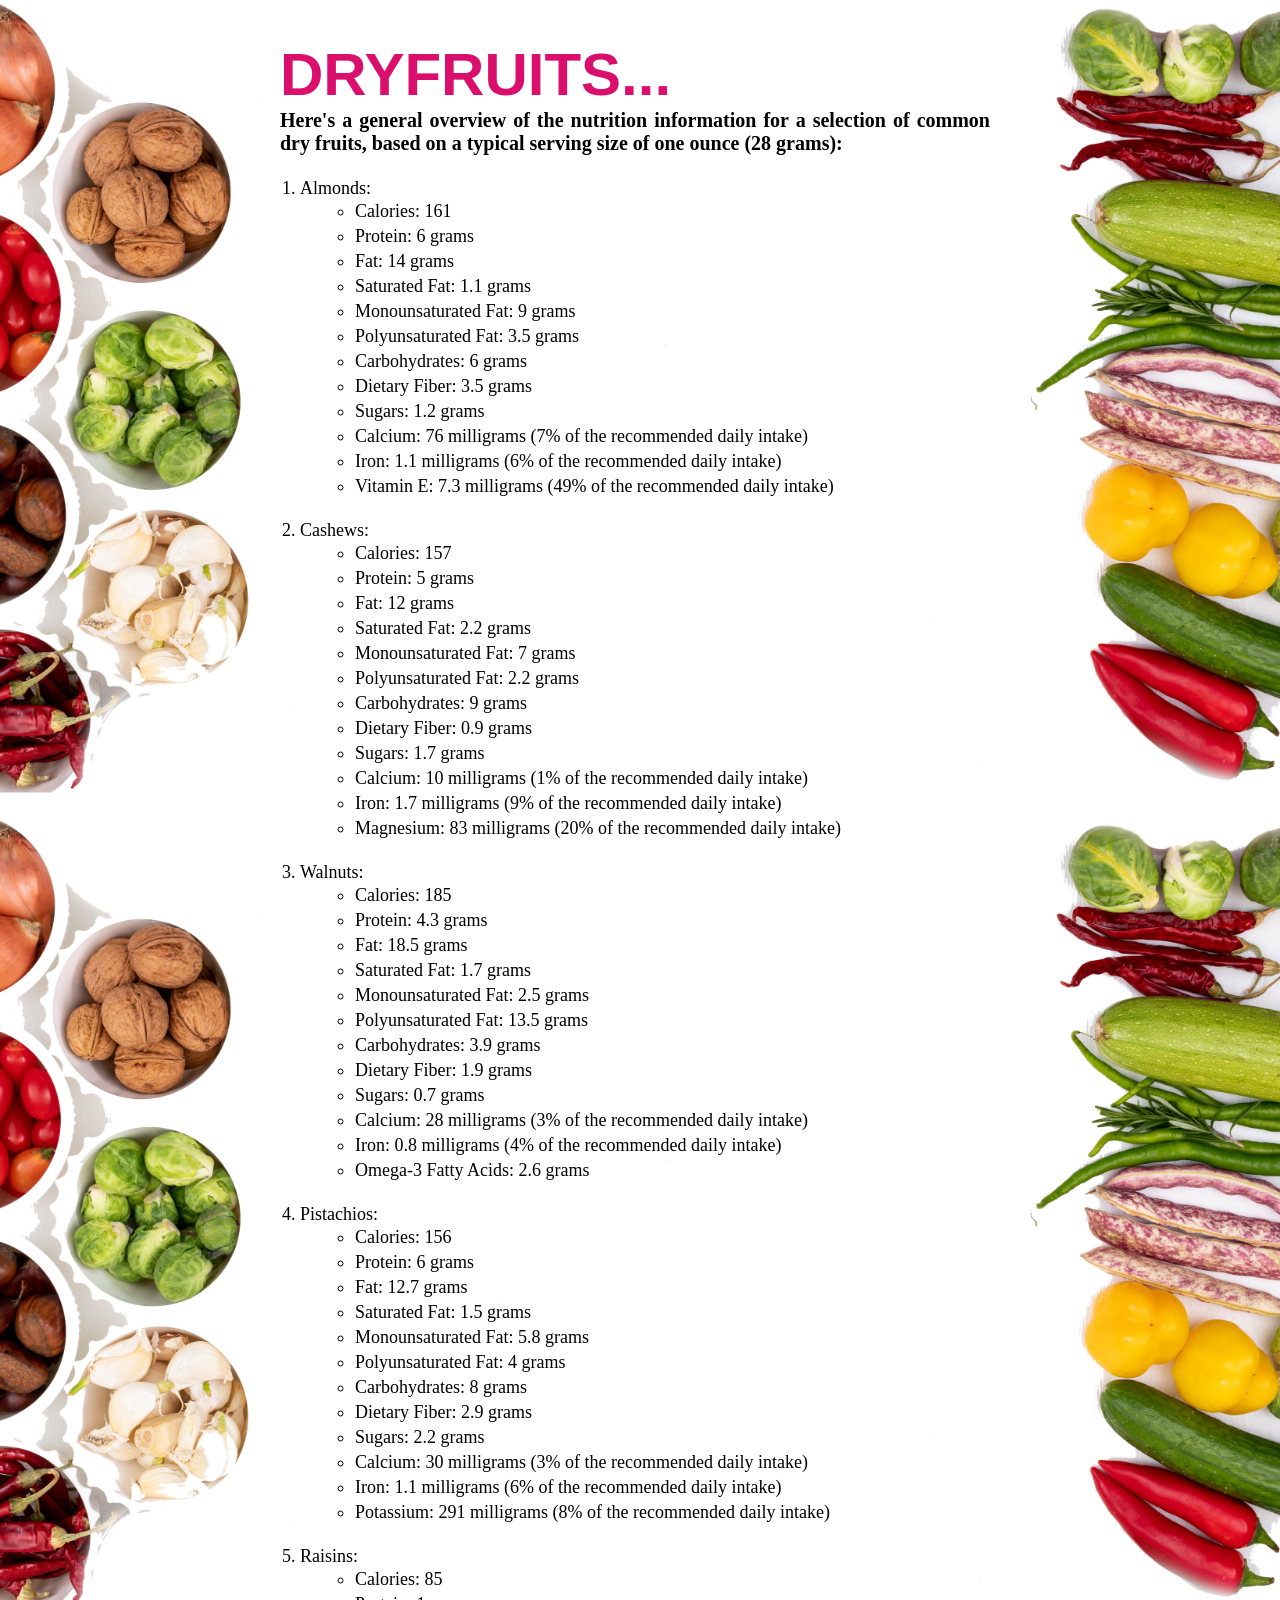
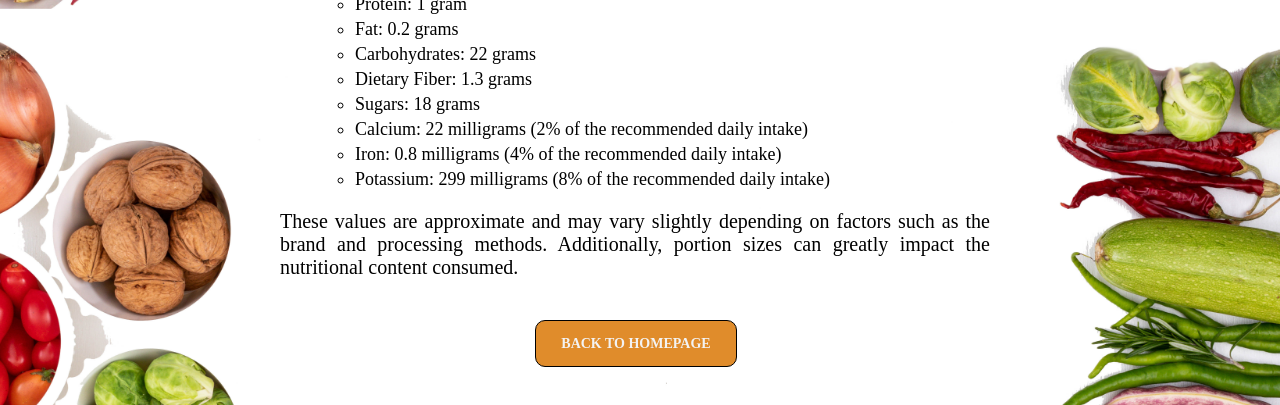
<file: Dryfruits.html>
<!DOCTYPE html>
<html lang="en">

<head>
    <meta charset="UTF-8">
    <meta name="viewport" content="width=device-width, initial-scale=1.0">
    <title>DryFruits</title>
    <link rel="stylesheet" href="Dryfruits.css" />
</head>

<body>
    <div class="layout">
        <div class="info">
            <h1><b>DRYFRUITS... </b></h1>
            <p class="classify"><b>
                    Here's a general overview of the nutrition information for a selection of common dry fruits, based
                    on a typical serving size of one ounce (28 grams):</b><br><br>
            </p>
            <ol class="heading">
                <li>Almonds:</li>
                <ul class="list">
                    <li>Calories: 161</li>
                    <li>Protein: 6 grams</li>
                    <li>Fat: 14 grams</li>
                    <li>Saturated Fat: 1.1 grams</li>
                    <li>Monounsaturated Fat: 9 grams</li>
                    <li>Polyunsaturated Fat: 3.5 grams</li>
                    <li>Carbohydrates: 6 grams</li>
                    <li>Dietary Fiber: 3.5 grams</li>
                    <li>Sugars: 1.2 grams</li>
                    <li>Calcium: 76 milligrams (7% of the recommended daily intake)</li>
                    <li>Iron: 1.1 milligrams (6% of the recommended daily intake)</li>
                    <li>Vitamin E: 7.3 milligrams (49% of the recommended daily intake)</li>
                </ul><br>

                <li>Cashews:</li>
                <ul class="list">
                    <li>Calories: 157</li>
                    <li>Protein: 5 grams</li>
                    <li>Fat: 12 grams</li>
                    <li>Saturated Fat: 2.2 grams</li>
                    <li>Monounsaturated Fat: 7 grams</li>
                    <li>Polyunsaturated Fat: 2.2 grams</li>
                    <li>Carbohydrates: 9 grams</li>
                    <li>Dietary Fiber: 0.9 grams</li>
                    <li>Sugars: 1.7 grams</li>
                    <li>Calcium: 10 milligrams (1% of the recommended daily intake)</li>
                    <li>Iron: 1.7 milligrams (9% of the recommended daily intake)</li>
                    <li>Magnesium: 83 milligrams (20% of the recommended daily intake)</li>
                </ul><br>

                <li>Walnuts:</li>
                <ul class="list">
                    <li>Calories: 185</li>
                    <li>Protein: 4.3 grams</li>
                    <li>Fat: 18.5 grams</li>
                    <li>Saturated Fat: 1.7 grams</li>
                    <li>Monounsaturated Fat: 2.5 grams</li>
                    <li>Polyunsaturated Fat: 13.5 grams</li>
                    <li>Carbohydrates: 3.9 grams</li>
                    <li>Dietary Fiber: 1.9 grams</li>
                    <li>Sugars: 0.7 grams</li>
                    <li>Calcium: 28 milligrams (3% of the recommended daily intake)</li>
                    <li>Iron: 0.8 milligrams (4% of the recommended daily intake)</li>
                    <li>Omega-3 Fatty Acids: 2.6 grams</li>
                </ul><br>

                <li>Pistachios:</li>
                <ul class="list">
                    <li>Calories: 156</li>
                    <li>Protein: 6 grams</li>
                    <li>Fat: 12.7 grams</li>
                    <li>Saturated Fat: 1.5 grams</li>
                    <li>Monounsaturated Fat: 5.8 grams</li>
                    <li>Polyunsaturated Fat: 4 grams</li>
                    <li>Carbohydrates: 8 grams</li>
                    <li>Dietary Fiber: 2.9 grams</li>
                    <li>Sugars: 2.2 grams</li>
                    <li>Calcium: 30 milligrams (3% of the recommended daily intake)</li>
                    <li>Iron: 1.1 milligrams (6% of the recommended daily intake)</li>
                    <li>Potassium: 291 milligrams (8% of the recommended daily intake)</li>
                </ul><br>

                <li>Raisins:</li>
                <ul class="list">
                    <li>Calories: 85</li>
                    <li>Protein: 1 gram</li>
                    <li>Fat: 0.2 grams</li>
                    <li>Carbohydrates: 22 grams</li>
                    <li>Dietary Fiber: 1.3 grams</li>
                    <li>Sugars: 18 grams</li>
                    <li>Calcium: 22 milligrams (2% of the recommended daily intake)</li>
                    <li>Iron: 0.8 milligrams (4% of the recommended daily intake)</li>
                    <li>Potassium: 299 milligrams (8% of the recommended daily intake)</li>
                </ul>
            </ol><br>

            <p class="classify">These values are approximate and may vary slightly depending on factors such as the brand and processing methods. Additionally, portion sizes can greatly impact the nutritional content consumed.</p>

        </div>
        <div class="button">
            <a id="btname" href="index.html"><b>BACK TO HOMEPAGE</b></a>
        </div><br>
    </div>
</body>

</html>
</file>
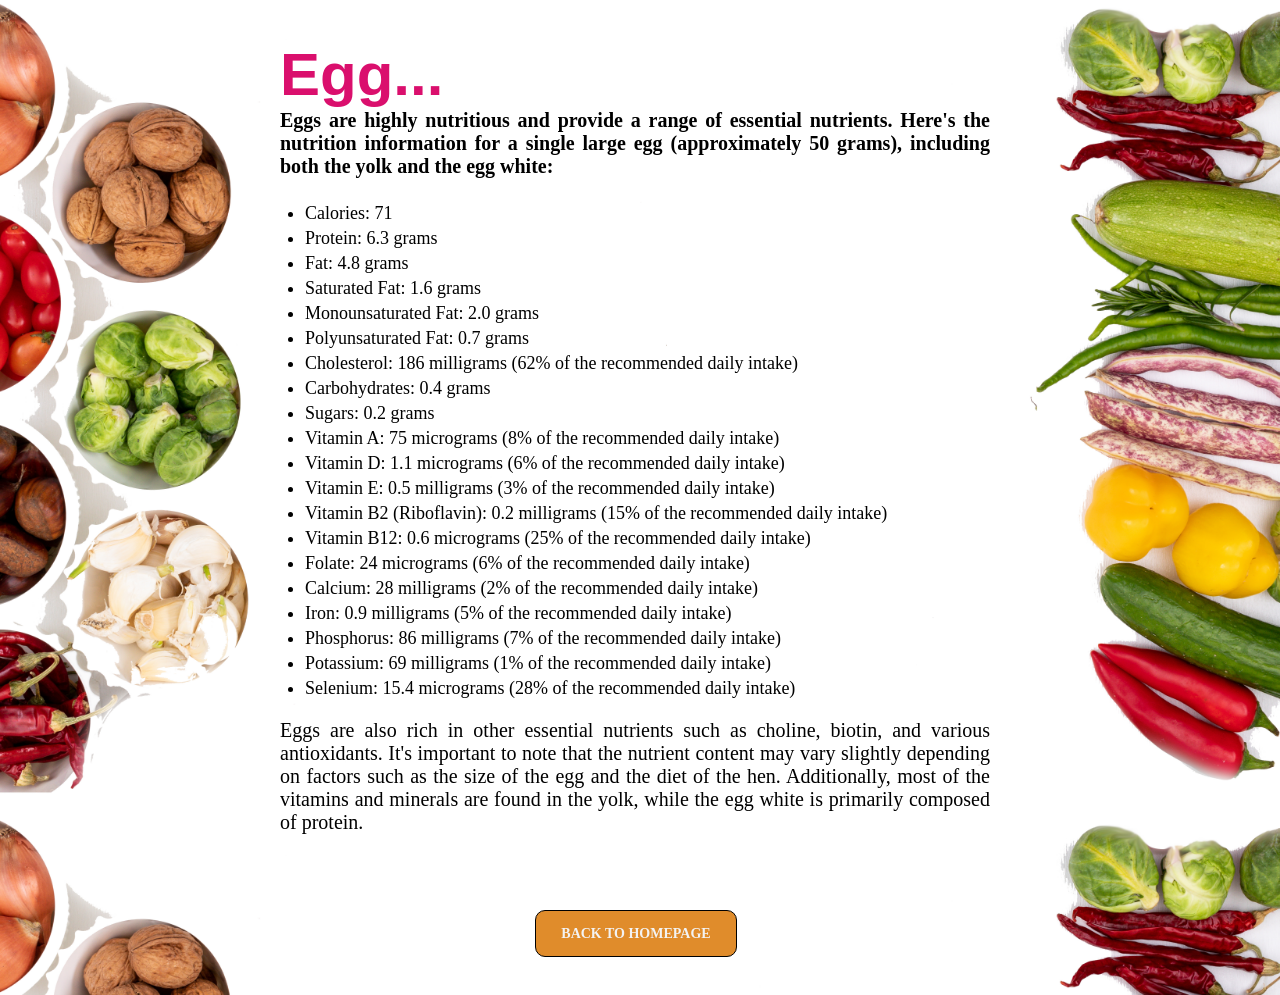
<file: Egg.html>
<!DOCTYPE html>
<html lang="en">

<head>
    <meta charset="UTF-8">
    <meta name="viewport" content="width=device-width, initial-scale=1.0">
    <title>Egg</title>
    <link rel="stylesheet" href="Egg.css" />
</head>

<body>
    <div class="layout">
        <div class="info">
            <h1><b>Egg... </b></h1>
            <p class="classify"><b>
                    Eggs are highly nutritious and provide a range of essential nutrients. Here's the nutrition
                    information for a single large egg (approximately 50 grams), including both the yolk and the egg
                    white:</b><br><br>
            </p>
                <ul class="list">
                    <li>Calories: 71</li>
                    <li>Protein: 6.3 grams</li>
                    <li>Fat: 4.8 grams</li>
                    <li>Saturated Fat: 1.6 grams</li>
                    <li>Monounsaturated Fat: 2.0 grams</li>
                    <li>Polyunsaturated Fat: 0.7 grams</li>
                    <li>Cholesterol: 186 milligrams (62% of the recommended daily intake)</li>
                    <li>Carbohydrates: 0.4 grams</li>
                    <li>Sugars: 0.2 grams</li>
                    <li>Vitamin A: 75 micrograms (8% of the recommended daily intake)</li>
                    <li>Vitamin D: 1.1 micrograms (6% of the recommended daily intake)</li>
                    <li>Vitamin E: 0.5 milligrams (3% of the recommended daily intake)</li>
                    <li>Vitamin B2 (Riboflavin): 0.2 milligrams (15% of the recommended daily intake)</li>
                    <li>Vitamin B12: 0.6 micrograms (25% of the recommended daily intake)</li>
                    <li>Folate: 24 micrograms (6% of the recommended daily intake)</li>
                    <li>Calcium: 28 milligrams (2% of the recommended daily intake)</li>
                    <li>Iron: 0.9 milligrams (5% of the recommended daily intake)</li>
                    <li>Phosphorus: 86 milligrams (7% of the recommended daily intake)</li>
                    <li>Potassium: 69 milligrams (1% of the recommended daily intake)</li>
                    <li>Selenium: 15.4 micrograms (28% of the recommended daily intake)</li>
                </ul><br>

            <p class="classify">Eggs are also rich in other essential nutrients such as choline, biotin, and various
                antioxidants. It's important to note that the nutrient content may vary slightly depending on factors
                such as the size of the egg and the diet of the hen. Additionally, most of the vitamins and minerals are
                found in the yolk, while the egg white is primarily composed of protein.</p>

        </div>
        <div class="button">
            <a id="btname" href="index.html"><b>BACK TO HOMEPAGE</b></a>
        </div><br>
    </div>
</body>

</html>
</file>
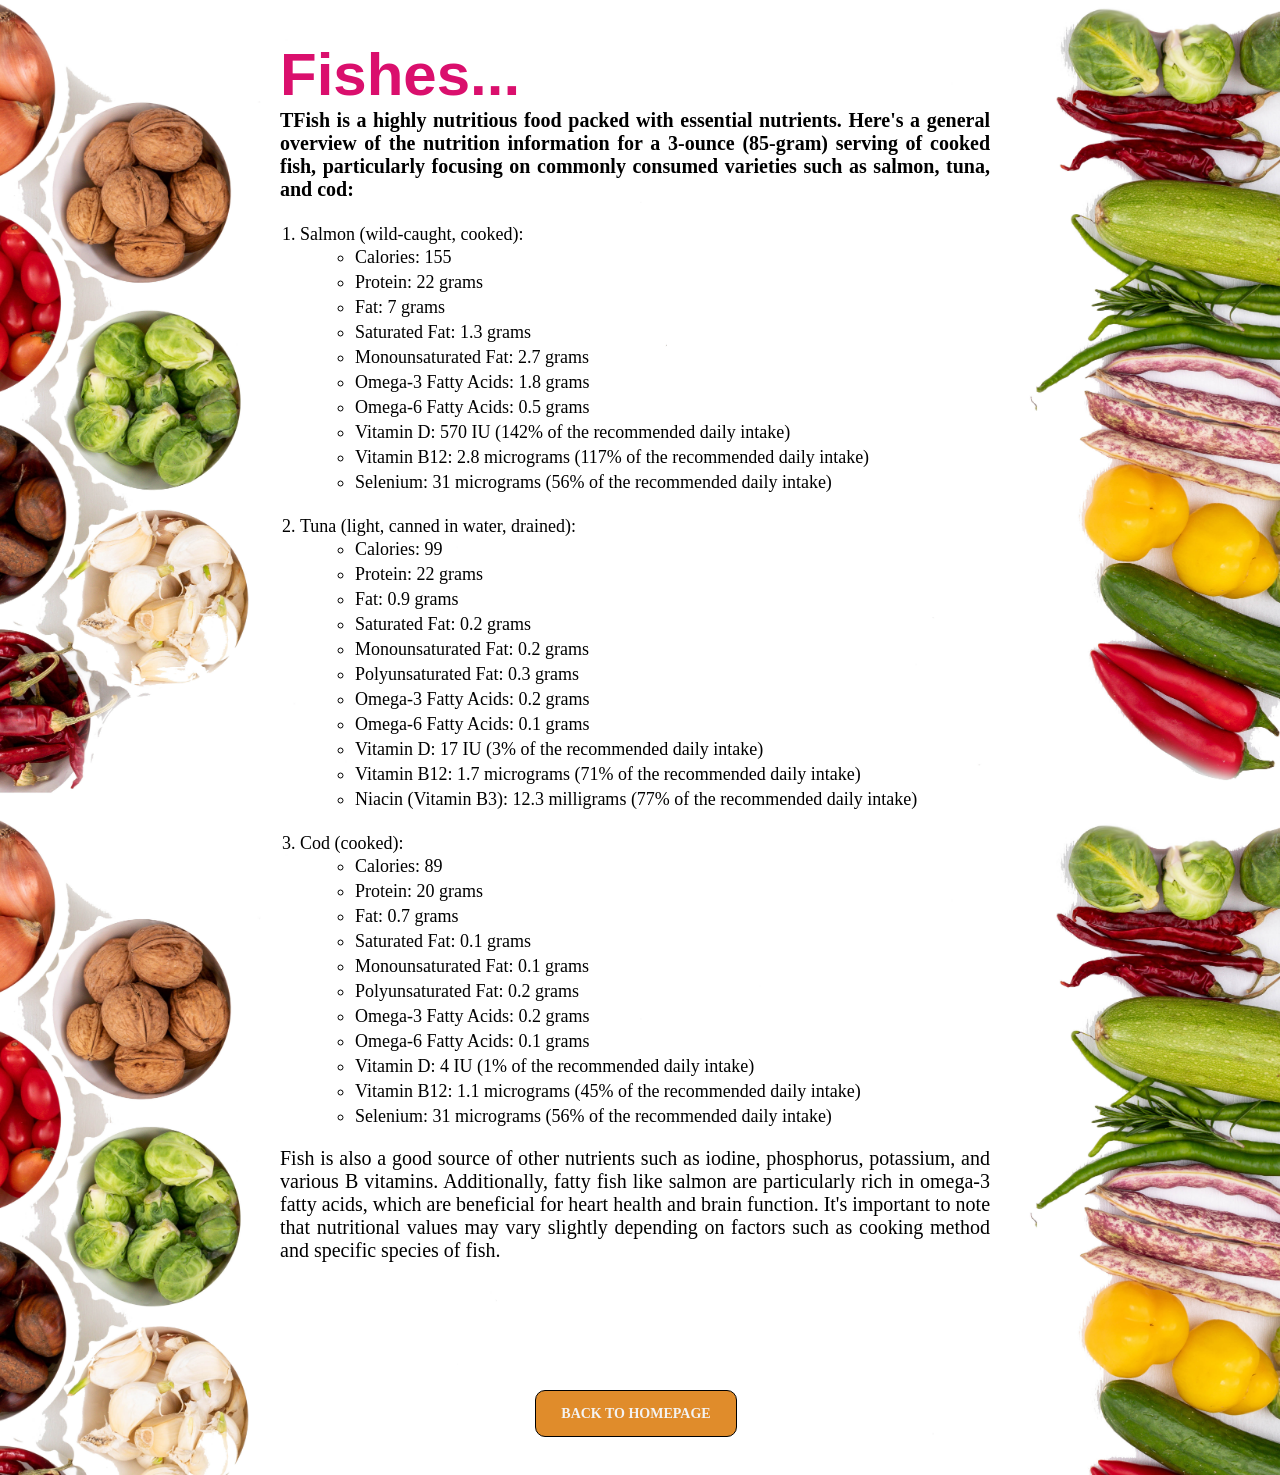
<file: Fish.html>
<!DOCTYPE html>
<html lang="en">

<head>
    <meta charset="UTF-8">
    <meta name="viewport" content="width=device-width, initial-scale=1.0">
    <title>Fish</title>
    <link rel="stylesheet" href="Fish.css" />
</head>

<body>
    <div class="layout">
        <div class="info">
            <h1><b>Fishes... </b></h1>
            <p class="classify"><b>
                    TFish is a highly nutritious food packed with essential nutrients. Here's a general overview of the
                    nutrition information for a 3-ounce (85-gram) serving of cooked fish, particularly focusing on
                    commonly consumed varieties such as salmon, tuna, and cod:</b><br><br>
            </p>
            <ol class="heading">
                <li>Salmon (wild-caught, cooked):</li>
                <ul class="list">
                    <li>Calories: 155</li>
                    <li>Protein: 22 grams</li>
                    <li>Fat: 7 grams</li>
                    <li>Saturated Fat: 1.3 grams</li>
                    <li>Monounsaturated Fat: 2.7 grams</li>
                    <li>Omega-3 Fatty Acids: 1.8 grams</li>
                    <li>Omega-6 Fatty Acids: 0.5 grams</li>
                    <li>Vitamin D: 570 IU (142% of the recommended daily intake)</li>
                    <li>Vitamin B12: 2.8 micrograms (117% of the recommended daily intake)</li>
                    <li>Selenium: 31 micrograms (56% of the recommended daily intake)</li>
                </ul><br>

                <li>Tuna (light, canned in water, drained):</li>
                <ul class="list">
                    <li>Calories: 99</li>
                    <li>Protein: 22 grams</li>
                    <li>Fat: 0.9 grams</li>
                    <li>Saturated Fat: 0.2 grams</li>
                    <li>Monounsaturated Fat: 0.2 grams</li>
                    <li>Polyunsaturated Fat: 0.3 grams</li>
                    <li>Omega-3 Fatty Acids: 0.2 grams</li>
                    <li>Omega-6 Fatty Acids: 0.1 grams</li>
                    <li>Vitamin D: 17 IU (3% of the recommended daily intake)</li>
                    <li>Vitamin B12: 1.7 micrograms (71% of the recommended daily intake)</li>
                    <li>Niacin (Vitamin B3): 12.3 milligrams (77% of the recommended daily intake)</li>
                </ul><br>

                <li>Cod (cooked):</li>
                <ul class="list">
                    <li>Calories: 89</li>
                    <li>Protein: 20 grams</li>
                    <li>Fat: 0.7 grams</li>
                    <li>Saturated Fat: 0.1 grams</li>
                    <li>Monounsaturated Fat: 0.1 grams</li>
                    <li>Polyunsaturated Fat: 0.2 grams</li>
                    <li>Omega-3 Fatty Acids: 0.2 grams</li>
                    <li>Omega-6 Fatty Acids: 0.1 grams</li>
                    <li>Vitamin D: 4 IU (1% of the recommended daily intake)</li>
                    <li>Vitamin B12: 1.1 micrograms (45% of the recommended daily intake)</li>
                    <li>Selenium: 31 micrograms (56% of the recommended daily intake)</li>
                </ul>
            </ol><br>

            <p class="classify">Fish is also a good source of other nutrients such as iodine, phosphorus, potassium, and
                various B vitamins. Additionally, fatty fish like salmon are particularly rich in omega-3 fatty acids,
                which are beneficial for heart health and brain function. It's important to note that nutritional values
                may vary slightly depending on factors such as cooking method and specific species of fish.</p>

        </div>
        <div class="button">
            <a id="btname" href="index.html"><b>BACK TO HOMEPAGE</b></a>
        </div><br>
    </div>
</body>

</html>
</file>
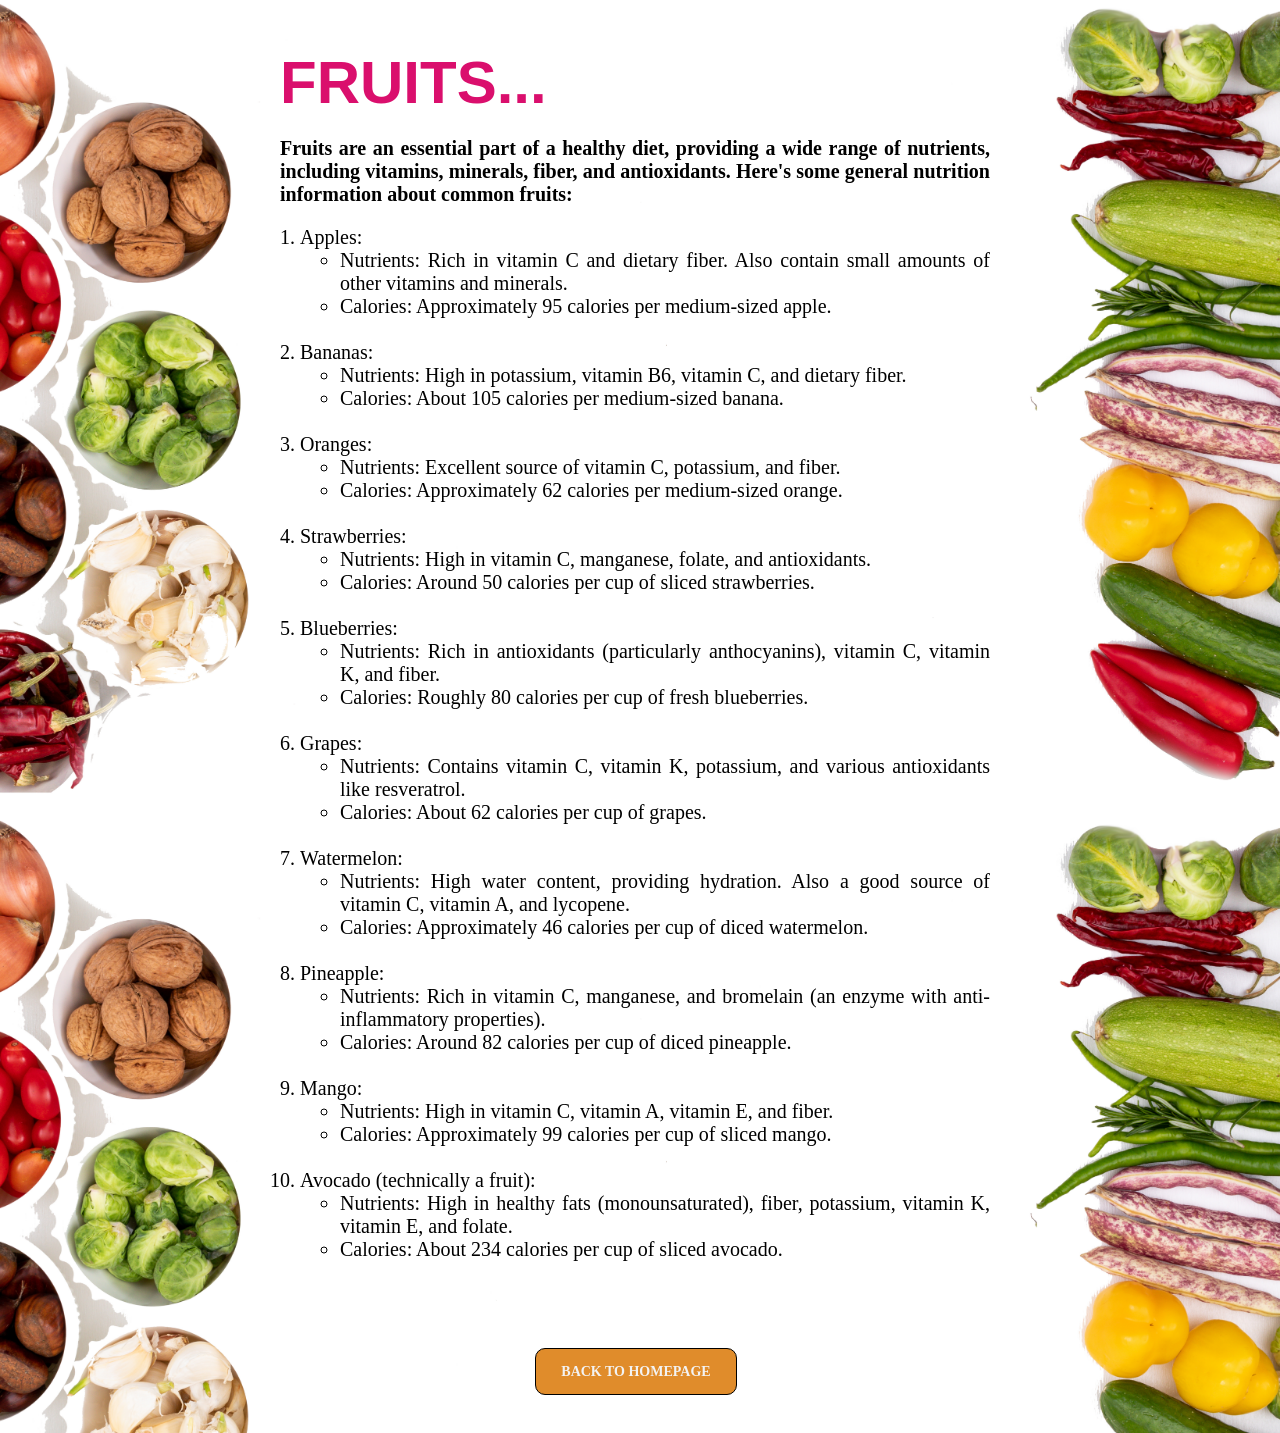
<file: Fruits.html>
<!DOCTYPE html>
<html lang="en">

<head>
    <meta charset="UTF-8">
    <meta name="viewport" content="width=device-width, initial-scale=1.0">
    <title>Fruits</title>
    <link rel="stylesheet" href="Fruits.css" />
</head>

<body>
    <div class="layout">
        <div class="info">
            <h1><b>FRUITS...</b></h1>
            <p class="classify"><b>Fruits are an essential part of a healthy diet, providing a wide range of nutrients,
                    including vitamins,
                    minerals, fiber, and antioxidants. Here's some general nutrition information about common
                    fruits:</b>
            </p>
            <div class="list">
                <ol>
                    <li>Apples:</li>
                    <ul class="points">
                        <li>
                            Nutrients: Rich in vitamin C and dietary fiber. Also contain small amounts of other vitamins
                            and
                            minerals.
                        </li>
                        <li>
                            Calories: Approximately 95 calories per medium-sized apple.
                        </li><br>
                    </ul>
                    <li>Bananas:</li>
                    <ul class="points">
                        <li>
                            Nutrients: High in potassium, vitamin B6, vitamin C, and dietary fiber.
                        </li>
                        <li>
                            Calories: About 105 calories per medium-sized banana.
                        </li>
                    </ul><br>
                    <li>Oranges:</li>
                    <ul class="points">
                        <li>
                            Nutrients: Excellent source of vitamin C, potassium, and fiber.
                        </li>
                        <li>
                            Calories: Approximately 62 calories per medium-sized orange.
                        </li><br>
                    </ul>
                    <li>Strawberries:</li>
                    <ul class="points">
                        <li>
                            Nutrients: High in vitamin C, manganese, folate, and antioxidants.
                        </li>
                        <li>
                            Calories: Around 50 calories per cup of sliced strawberries.
                        </li><br>
                    </ul>
                    <li>Blueberries:</li>
                    <ul class="points">
                        <li>
                            Nutrients: Rich in antioxidants (particularly anthocyanins), vitamin C, vitamin K, and
                            fiber.
                        </li>
                        <li>
                            Calories: Roughly 80 calories per cup of fresh blueberries.
                        </li><br>
                    </ul>
                    <li>Grapes:</li>
                    <ul class="points">
                        <li>
                            Nutrients: Contains vitamin C, vitamin K, potassium, and various antioxidants like
                            resveratrol.
                        </li>
                        <li>
                            Calories: About 62 calories per cup of grapes.
                        </li><br>
                    </ul>
                    <li>Watermelon:</li>
                    <ul class="points">
                        <li>
                            Nutrients: High water content, providing hydration. Also a good source of vitamin C, vitamin
                            A,
                            and lycopene.
                        </li>
                        <li>
                            Calories: Approximately 46 calories per cup of diced watermelon.
                        </li><br>
                    </ul>
                    <li>Pineapple:</li>
                    <ul class="points">
                        <li>
                            Nutrients: Rich in vitamin C, manganese, and bromelain (an enzyme with anti-inflammatory
                            properties).
                        </li>
                        <li>
                            Calories: Around 82 calories per cup of diced pineapple.
                        </li><br>
                    </ul>
                    <li>Mango:</li>
                    <ul class="points">
                        <li>
                            Nutrients: High in vitamin C, vitamin A, vitamin E, and fiber.
                        </li>
                        <li>
                            Calories: Approximately 99 calories per cup of sliced mango.
                        </li><br>
                    </ul>
                    <li>Avocado (technically a fruit):</li>
                    <ul class="points">
                        <li>
                            Nutrients: High in healthy fats (monounsaturated), fiber, potassium, vitamin K, vitamin E,
                            and
                            folate.
                        </li>
                        <li>
                            Calories: About 234 calories per cup of sliced avocado.
                        </li><br>
                    </ul>
                </ol>

            </div>
        </div>
        <div class="button">
            <a id="btname" href="index.html"><b>BACK TO HOMEPAGE</b></a>
        </div><br>
    </div>
</body>

</html>
</file>
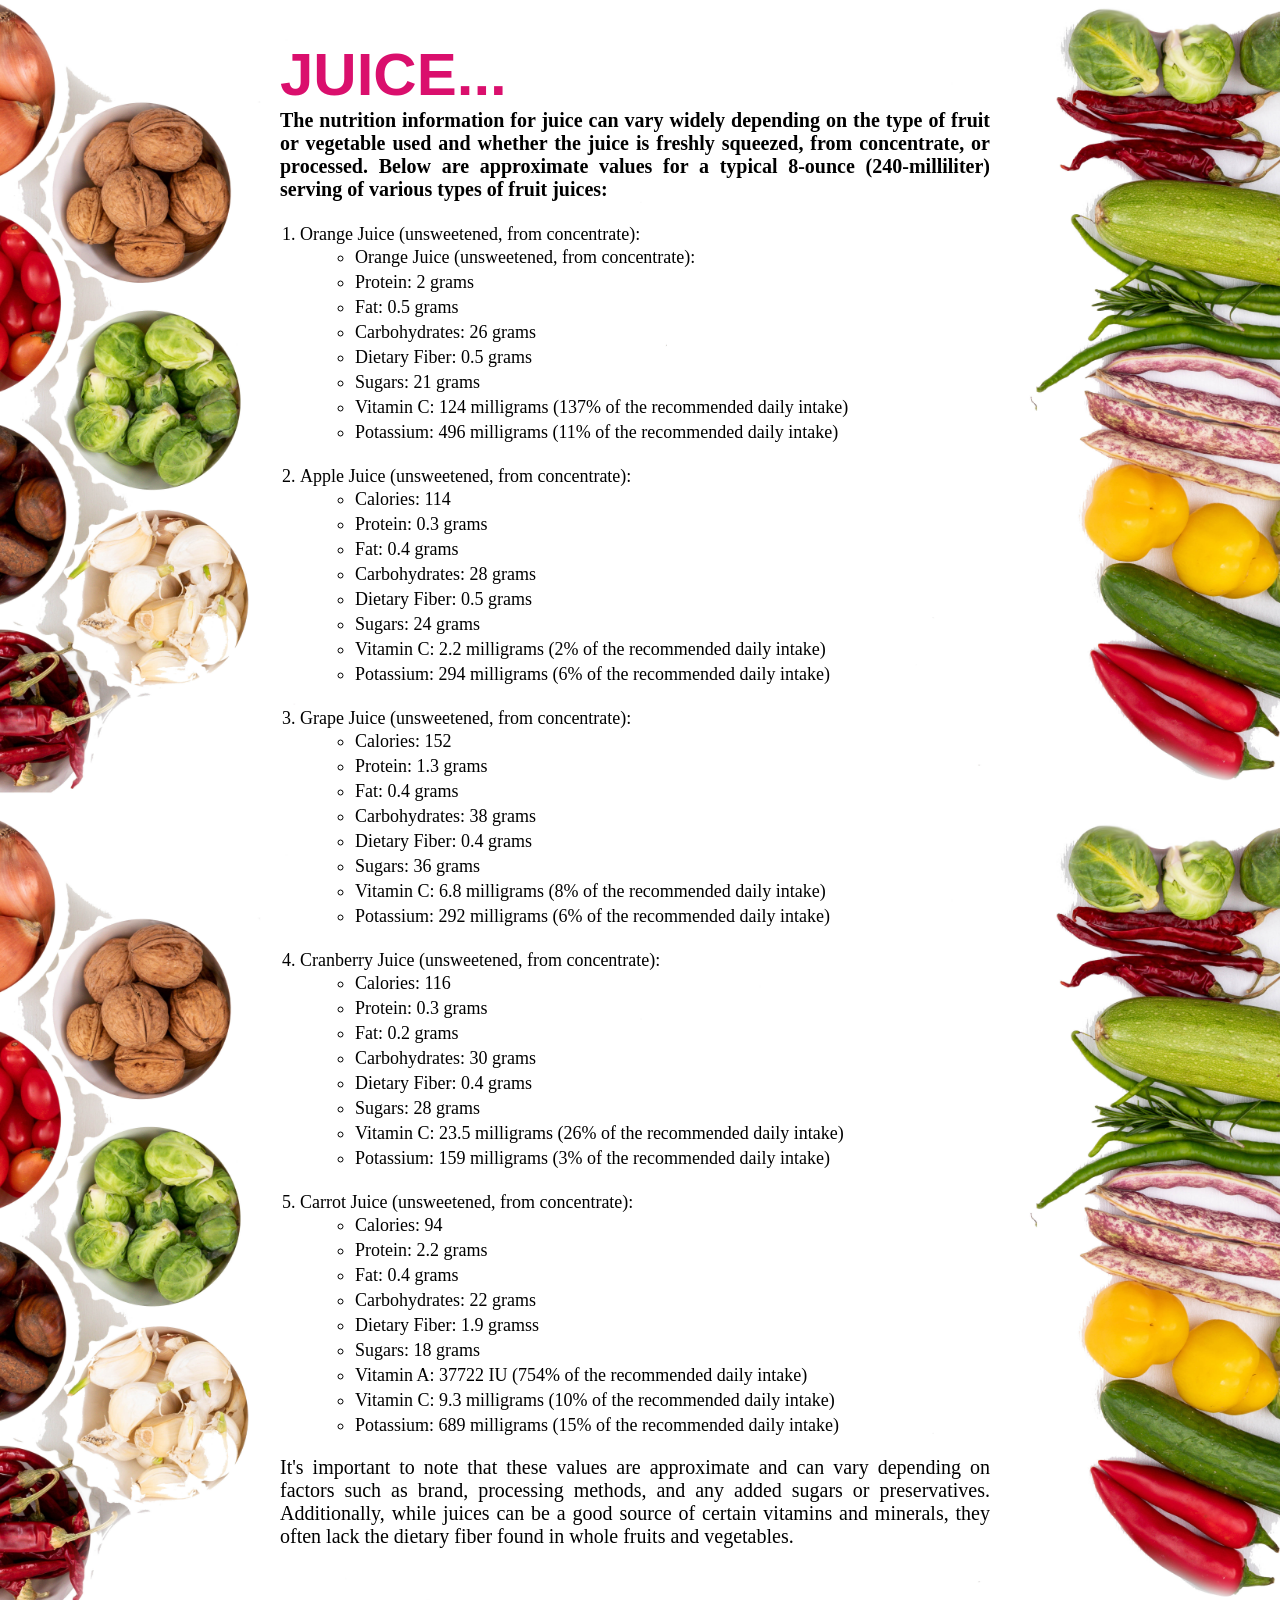
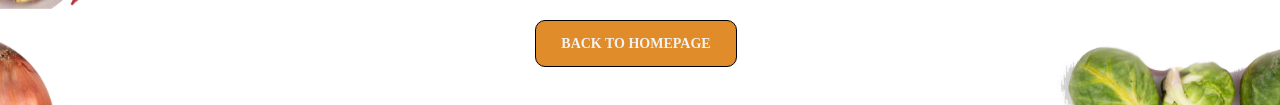
<file: Juice.html>
<!DOCTYPE html>
<html lang="en">

<head>
    <meta charset="UTF-8">
    <meta name="viewport" content="width=device-width, initial-scale=1.0">
    <title>Juice</title>
    <link rel="stylesheet" href="Juice.css" />
</head>

<body>
    <div class="layout">
        <div class="info">
            <h1><b>JUICE... </b></h1>
            <p class="classify"><b>
                    The nutrition information for juice can vary widely depending on the type of fruit or vegetable used
                    and whether the juice is freshly squeezed, from concentrate, or processed. Below are approximate
                    values for a typical 8-ounce (240-milliliter) serving of various types of fruit juices:</b><br><br>
            </p>
            <ol class="heading">
                <li>Orange Juice (unsweetened, from concentrate):</li>
                <ul class="list">
                    <li>Orange Juice (unsweetened, from concentrate):</li>
                    <li>Protein: 2 grams</li>
                    <li>Fat: 0.5 grams</li>
                    <li>Carbohydrates: 26 grams</li>
                    <li>Dietary Fiber: 0.5 grams</li>
                    <li>Sugars: 21 grams</li>
                    <li>Vitamin C: 124 milligrams (137% of the recommended daily intake)</li>
                    <li>Potassium: 496 milligrams (11% of the recommended daily intake)</li>
                </ul><br>

                <li>Apple Juice (unsweetened, from concentrate):</li>
                <ul class="list">
                    <li>Calories: 114</li>
                    <li>Protein: 0.3 grams</li>
                    <li>Fat: 0.4 grams</li>
                    <li>Carbohydrates: 28 grams</li>
                    <li>Dietary Fiber: 0.5 grams</li>
                    <li>Sugars: 24 grams</li>
                    <li>Vitamin C: 2.2 milligrams (2% of the recommended daily intake)</li>
                    <li>Potassium: 294 milligrams (6% of the recommended daily intake)</li>
                </ul><br>

                <li>Grape Juice (unsweetened, from concentrate):</li>
                <ul class="list">
                    <li>Calories: 152</li>
                    <li>Protein: 1.3 grams</li>
                    <li>Fat: 0.4 grams</li>
                    <li>Carbohydrates: 38 grams</li>
                    <li>Dietary Fiber: 0.4 grams</li>
                    <li>Sugars: 36 grams</li>
                    <li>Vitamin C: 6.8 milligrams (8% of the recommended daily intake)</li>
                    <li>Potassium: 292 milligrams (6% of the recommended daily intake)</li>
                </ul><br>

                <li>Cranberry Juice (unsweetened, from concentrate):</li>
                <ul class="list">
                    <li>Calories: 116</li>
                    <li>Protein: 0.3 grams</li>
                    <li>Fat: 0.2 grams</li>
                    <li>Carbohydrates: 30 grams</li>
                    <li>Dietary Fiber: 0.4 grams</li>
                    <li>Sugars: 28 grams</li>
                    <li>Vitamin C: 23.5 milligrams (26% of the recommended daily intake)</li>
                    <li>Potassium: 159 milligrams (3% of the recommended daily intake)</li>
                </ul><br>

                <li>Carrot Juice (unsweetened, from concentrate):</li>
                <ul class="list">
                    <li>Calories: 94</li>
                    <li>Protein: 2.2 grams</li>
                    <li>Fat: 0.4 grams</li>
                    <li>Carbohydrates: 22 grams</li>
                    <li>Dietary Fiber: 1.9 gramss</li>
                    <li>Sugars: 18 grams</li>
                    <li>Vitamin A: 37722 IU (754% of the recommended daily intake)</li>
                    <li>Vitamin C: 9.3 milligrams (10% of the recommended daily intake)</li>
                    <li>Potassium: 689 milligrams (15% of the recommended daily intake)</li>
                </ul>
            </ol><br>

            <p class="classify">It's important to note that these values are approximate and can vary depending on
                factors such as brand, processing methods, and any added sugars or preservatives. Additionally, while
                juices can be a good source of certain vitamins and minerals, they often lack the dietary fiber found in
                whole fruits and vegetables.</p>

        </div>
        <div class="button">
            <a id="btname" href="index.html"><b>BACK TO HOMEPAGE</b></a>
        </div><br>
    </div>
</body>

</html>
</file>
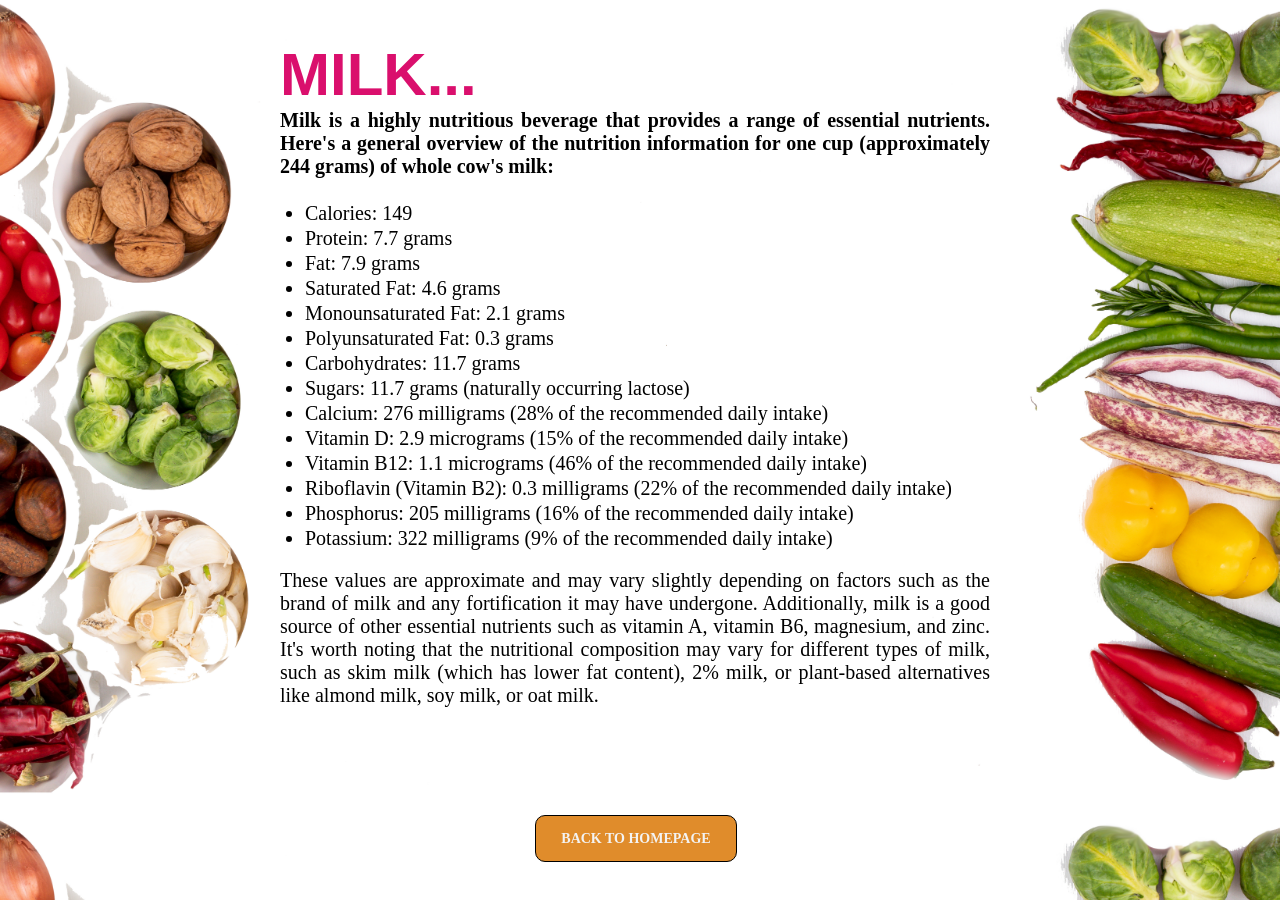
<file: Milk.html>
<!DOCTYPE html>
<html lang="en">

<head>
    <meta charset="UTF-8">
    <meta name="viewport" content="width=device-width, initial-scale=1.0">
    <title>Milk</title>
    <link rel="stylesheet" href="Milk.css" />
</head>

<body>
    <div class="layout">
        <div class="info">
            <h1><b>MILK... </b></h1>
            <p class="classify"><b>Milk is a highly nutritious beverage that provides a range of essential nutrients.
                    Here's a general overview of the nutrition information for one cup (approximately 244 grams) of
                    whole cow's milk:</b><br><br>
            </p>
            <ul class="list">
                <li>Calories: 149</li>
                <li>Protein: 7.7 grams</li>
                <li>Fat: 7.9 grams</li>
                <li>Saturated Fat: 4.6 grams</li>
                <li>Monounsaturated Fat: 2.1 grams</li>
                <li>Polyunsaturated Fat: 0.3 grams</li>
                <li>Carbohydrates: 11.7 grams</li>
                <li>Sugars: 11.7 grams (naturally occurring lactose)</li>
                <li>Calcium: 276 milligrams (28% of the recommended daily intake)</li>
                <li>Vitamin D: 2.9 micrograms (15% of the recommended daily intake)</li>
                <li>Vitamin B12: 1.1 micrograms (46% of the recommended daily intake)</li>
                <li>Riboflavin (Vitamin B2): 0.3 milligrams (22% of the recommended daily intake)</li>
                <li>Phosphorus: 205 milligrams (16% of the recommended daily intake)</li>
                <li>Potassium: 322 milligrams (9% of the recommended daily intake)</li>
            </ul><br>
            <p class="classify">These values are approximate and may vary slightly depending on factors such as the
                    brand of milk and any fortification it may have undergone. Additionally, milk is a good source of
                    other essential nutrients such as vitamin A, vitamin B6, magnesium, and zinc.

                    It's worth noting that the nutritional composition may vary for different types of milk, such as
                    skim milk (which has lower fat content), 2% milk, or plant-based alternatives like almond milk, soy
                    milk, or oat milk.</p>

        </div>
        <div class="button">
            <a id="btname" href="index.html"><b>BACK TO HOMEPAGE</b></a>
        </div><br>
    </div>
</body>

</html>
</file>
<file: Dryfruits.css>
* {
    margin: 0;
    padding: 0;
}

body{
    background-image: url(Proback3.jpg);
    background-size: cover;
    display: flex;
    justify-content: center;
    align-items: center;
}

.layout{
    height: 1880px;
    width: 780px;
    
}

.info{
    border-radius: 15px;
    height: 1880px;
    width: 780px;
    
    
}

h1{
    font-weight: 900;
    font-family: Arial, Helvetica, sans-serif;
    font-size: 60px;
    color: rgb(218, 15, 109);
    padding-top: 20px;
    margin-top: 20px;
    width: 250px;
    margin-left: 30px;
    margin-bottom: 0px;
   
}

.heading{
    margin-left: 50px;
    font-size: 18px;
}

.classify{
    margin-left: 30px;
    font-size: 20px;
    text-align: justify;
    padding: 0%;
    margin-right: 40px;
}

.list{
    margin-left: 55px;
    line-height: 25px;
    font-size: 18px;
    margin-right: 40px;
    
}

.points{
    margin-left: 0px;
    text-align: justify;
}

/* .info:hover{
   background-color: rgba(187, 255, 240, 0.5); 
   transition: all;
   transition-duration: 0.8s;
   transition-timing-function: cubic-bezier(0.55, 0.085, 0.68, 0.53);
   box-shadow: 0px 0px 5px 2px rgba(0,0,0,0.8);

} */


    


.button{
    display: flex;
    justify-content: center;
    align-items: center;
    background-color: #e08c2b;
    text-align: center;
    font-size: 14px;
    text-decoration: none;
    height: 45px;
    width: 200px;
    margin-bottom: 20px;
    border-radius: 10px;
    margin-top: 20px;
    margin-left: 285px;
    border-style: solid;
    border-color: rgb(0, 0, 0);
    border-width: 1px;

}

#btname{
    text-decoration: none;
    color: rgb(243, 243, 243);
}

#btname:hover{
    color: black;
    transition: all;
    transition-duration: 0.8s;
    font-size: 16px;
}

.button:hover{
    background-color: #1668b6;
    transition: all;
    transition-duration: 0.3s;
    transition-timing-function: ease-in;
    border-style: solid;

}
</file>
<file: Egg.css>
* {
    margin: 0;
    padding: 0;
}

body{
    background-image: url(Proback2.jpg);
    background-size: cover;
    display: flex;
    justify-content: center;
    align-items: center;
}

.layout{
    height: 870px;
    width: 780px;
    
}

.info{
    border-radius: 15px;
    height: 870px;
    width: 780px;
    
    
}

h1{
    font-weight: 900;
    font-family: Arial, Helvetica, sans-serif;
    font-size: 60px;
    color: rgb(218, 15, 109);
    padding-top: 20px;
    margin-top: 20px;
    width: 250px;
    margin-left: 30px;
    margin-bottom: 0px;
   
}

.classify{
    margin-left: 30px;
    font-size: 20px;
    text-align: justify;
    padding: 0%;
    margin-right: 40px;
}

.list{
    margin-left: 55px;
    line-height: 25px;
    font-size: 18px;
    margin-right: 40px;
    
}


/* .info:hover{
   background-color: rgba(187, 255, 240, 0.5); 
   transition: all;
   transition-duration: 0.8s;
   transition-timing-function: cubic-bezier(0.55, 0.085, 0.68, 0.53);
   box-shadow: 0px 0px 5px 2px rgba(0,0,0,0.8);

} */


    


.button{
    display: flex;
    justify-content: center;
    align-items: center;
    background-color: #e08c2b;
    text-align: center;
    font-size: 14px;
    text-decoration: none;
    height: 45px;
    width: 200px;
    margin-bottom: 20px;
    border-radius: 10px;
    margin-top: 20px;
    margin-left: 285px;
    border-style: solid;
    border-color: rgb(0, 0, 0);
    border-width: 1px;

}

#btname{
    text-decoration: none;
    color: rgb(243, 243, 243);
}

#btname:hover{
    color: black;
    transition: all;
    transition-duration: 0.8s;
    font-size: 16px;
}

.button:hover{
    background-color: #1668b6;
    transition: all;
    transition-duration: 0.3s;
    transition-timing-function: ease-in;
    border-style: solid;

}
</file>
<file: Fish.css>
* {
    margin: 0;
    padding: 0;
}

body{
    background-image: url(Proback3.jpg);
    background-size: cover;
    display: flex;
    justify-content: center;
    align-items: center;
}

.layout{
    height: 1350px;
    width: 780px;
    
}

.info{
    border-radius: 15px;
    height: 1350px;
    width: 780px;
    
    
}

h1{
    font-weight: 900;
    font-family: Arial, Helvetica, sans-serif;
    font-size: 60px;
    color: rgb(218, 15, 109);
    padding-top: 20px;
    margin-top: 20px;
    width: 250px;
    margin-left: 30px;
    margin-bottom: 0px;
   
}

.heading{
    margin-left: 50px;
    font-size: 18px;
}

.classify{
    margin-left: 30px;
    font-size: 20px;
    text-align: justify;
    padding: 0%;
    margin-right: 40px;
}

.list{
    margin-left: 55px;
    line-height: 25px;
    font-size: 18px;
    margin-right: 40px;
    
}

.points{
    margin-left: 0px;
    text-align: justify;
}

/* .info:hover{
   background-color: rgba(187, 255, 240, 0.5); 
   transition: all;
   transition-duration: 0.8s;
   transition-timing-function: cubic-bezier(0.55, 0.085, 0.68, 0.53);
   box-shadow: 0px 0px 5px 2px rgba(0,0,0,0.8);

} */


    


.button{
    display: flex;
    justify-content: center;
    align-items: center;
    background-color: #e08c2b;
    text-align: center;
    font-size: 14px;
    text-decoration: none;
    height: 45px;
    width: 200px;
    margin-bottom: 20px;
    border-radius: 10px;
    margin-top: 20px;
    margin-left: 285px;
    border-style: solid;
    border-color: rgb(0, 0, 0);
    border-width: 1px;

}

#btname{
    text-decoration: none;
    color: rgb(243, 243, 243);
}

#btname:hover{
    color: black;
    transition: all;
    transition-duration: 0.8s;
    font-size: 16px;
}

.button:hover{
    background-color: #1668b6;
    transition: all;
    transition-duration: 0.3s;
    transition-timing-function: ease-in;
    border-style: solid;

}
</file>
<file: Fruits.css>
/* * {
    margin: 0;
    padding: 0;
} */

body{
    background-image: url(Proback2.jpg);
    background-size: cover;
    display: flex;
    justify-content: center;
    align-items: center;
}

.layout{
    height: 1270px;
    width: 780px;
    
}

.info{
    border-radius: 15px;
    height: 1270px;
    width: 780px;
    
    
}

h1{
    font-weight: 900;
    font-family: Arial, Helvetica, sans-serif;
    font-size: 60px;
    color: rgb(218, 15, 109);
    padding-top: 20px;
    margin-top: 20px;
    width: 250px;
    margin-left: 30px;
    margin-bottom: 0px;
   
}

.classify{
    margin-left: 30px;
    font-size: 20px;
    text-align: justify;
    padding: 0%;
    margin-right: 40px;
}

.list{
    margin-left: 10px;
    font-size: 20px;
    margin-right: 40px;
    
}

.points{
    margin-left: 0px;
    text-align: justify;
}

/* .info:hover{
   background-color: rgba(187, 255, 240, 0.5); 
   transition: all;
   transition-duration: 0.8s;
   transition-timing-function: cubic-bezier(0.55, 0.085, 0.68, 0.53);
   box-shadow: 0px 0px 5px 2px rgba(0,0,0,0.8);

} */

.button{
    display: flex;
    justify-content: center;
    align-items: center;
    background-color: #e08c2b;
    text-align: center;
    font-size: 14px;
    text-decoration: none;
    height: 45px;
    width: 200px;
    margin-bottom: 20px;
    border-radius: 10px;
    margin-top: 50px;
    margin-left: 285px;
    border-style: solid;
    border-color: rgb(0, 0, 0);
    border-width: 1px;

}

#btname{
    text-decoration: none;
    color: rgb(243, 243, 243);
}

#btname:hover{
    color: black;
    transition: all;
    transition-duration: 0.8s;
    font-size: 16px;
}

.button:hover{
    background-color: #1668b6;
    transition: all;
    transition-duration: 0.3s;
    transition-timing-function: ease-in;
    border-style: solid;

}
</file>
<file: Juice.css>
* {
    margin: 0;
    padding: 0;
}

body{
    background-image: url(Proback3.jpg);
    background-size: cover;
    display: flex;
    justify-content: center;
    align-items: center;
}

.layout{
    height: 1580px;
    width: 780px;
    
}

.info{
    border-radius: 15px;
    height: 1580px;
    width: 780px;
    
    
}

h1{
    font-weight: 900;
    font-family: Arial, Helvetica, sans-serif;
    font-size: 60px;
    color: rgb(218, 15, 109);
    padding-top: 20px;
    margin-top: 20px;
    width: 250px;
    margin-left: 30px;
    margin-bottom: 0px;
   
}

.heading{
    margin-left: 50px;
    font-size: 18px;
}

.classify{
    margin-left: 30px;
    font-size: 20px;
    text-align: justify;
    padding: 0%;
    margin-right: 40px;
}

.list{
    margin-left: 55px;
    line-height: 25px;
    font-size: 18px;
    margin-right: 40px;
    
}

.points{
    margin-left: 0px;
    text-align: justify;
}

/* .info:hover{
   background-color: rgba(187, 255, 240, 0.5); 
   transition: all;
   transition-duration: 0.8s;
   transition-timing-function: cubic-bezier(0.55, 0.085, 0.68, 0.53);
   box-shadow: 0px 0px 5px 2px rgba(0,0,0,0.8);

} */


    


.button{
    display: flex;
    justify-content: center;
    align-items: center;
    background-color: #e08c2b;
    text-align: center;
    font-size: 14px;
    text-decoration: none;
    height: 45px;
    width: 200px;
    margin-bottom: 20px;
    border-radius: 10px;
    margin-top: 20px;
    margin-left: 285px;
    border-style: solid;
    border-color: rgb(0, 0, 0);
    border-width: 1px;

}

#btname{
    text-decoration: none;
    color: rgb(243, 243, 243);
}

#btname:hover{
    color: black;
    transition: all;
    transition-duration: 0.8s;
    font-size: 16px;
}

.button:hover{
    background-color: #1668b6;
    transition: all;
    transition-duration: 0.3s;
    transition-timing-function: ease-in;
    border-style: solid;

}
</file>
<file: Milk.css>
* {
    margin: 0;
    padding: 0;
}

body{
    background-image: url(Proback2.jpg);
    background-size: cover;
    display: flex;
    justify-content: center;
    align-items: center;
}

.layout{
    height: 775px;
    width: 780px;
    
}

.info{
    border-radius: 15px;
    height: 775px;
    width: 780px;
    
    
}

h1{
    font-weight: 900;
    font-family: Arial, Helvetica, sans-serif;
    font-size: 60px;
    color: rgb(218, 15, 109);
    padding-top: 20px;
    margin-top: 20px;
    width: 250px;
    margin-left: 30px;
    margin-bottom: 0px;
   
}

.classify{
    margin-left: 30px;
    font-size: 20px;
    text-align: justify;
    padding: 0%;
    margin-right: 40px;
}

.list{
    margin-left: 55px;
    line-height: 25px;
    font-size: 20px;
    margin-right: 40px;
    
}

.points{
    margin-left: 0px;
    text-align: justify;
}

/* .info:hover{
   background-color: rgba(187, 255, 240, 0.5); 
   transition: all;
   transition-duration: 0.8s;
   transition-timing-function: cubic-bezier(0.55, 0.085, 0.68, 0.53);
   box-shadow: 0px 0px 5px 2px rgba(0,0,0,0.8);

} */


    


.button{
    display: flex;
    justify-content: center;
    align-items: center;
    background-color: #e08c2b;
    text-align: center;
    font-size: 14px;
    text-decoration: none;
    height: 45px;
    width: 200px;
    margin-bottom: 20px;
    border-radius: 10px;
    margin-top: 20px;
    margin-left: 285px;
    border-style: solid;
    border-color: rgb(0, 0, 0);
    border-width: 1px;

}

#btname{
    text-decoration: none;
    color: rgb(243, 243, 243);
}

#btname:hover{
    color: black;
    transition: all;
    transition-duration: 0.8s;
    font-size: 16px;
}

.button:hover{
    background-color: #1668b6;
    transition: all;
    transition-duration: 0.3s;
    transition-timing-function: ease-in;
    border-style: solid;

}
</file>
